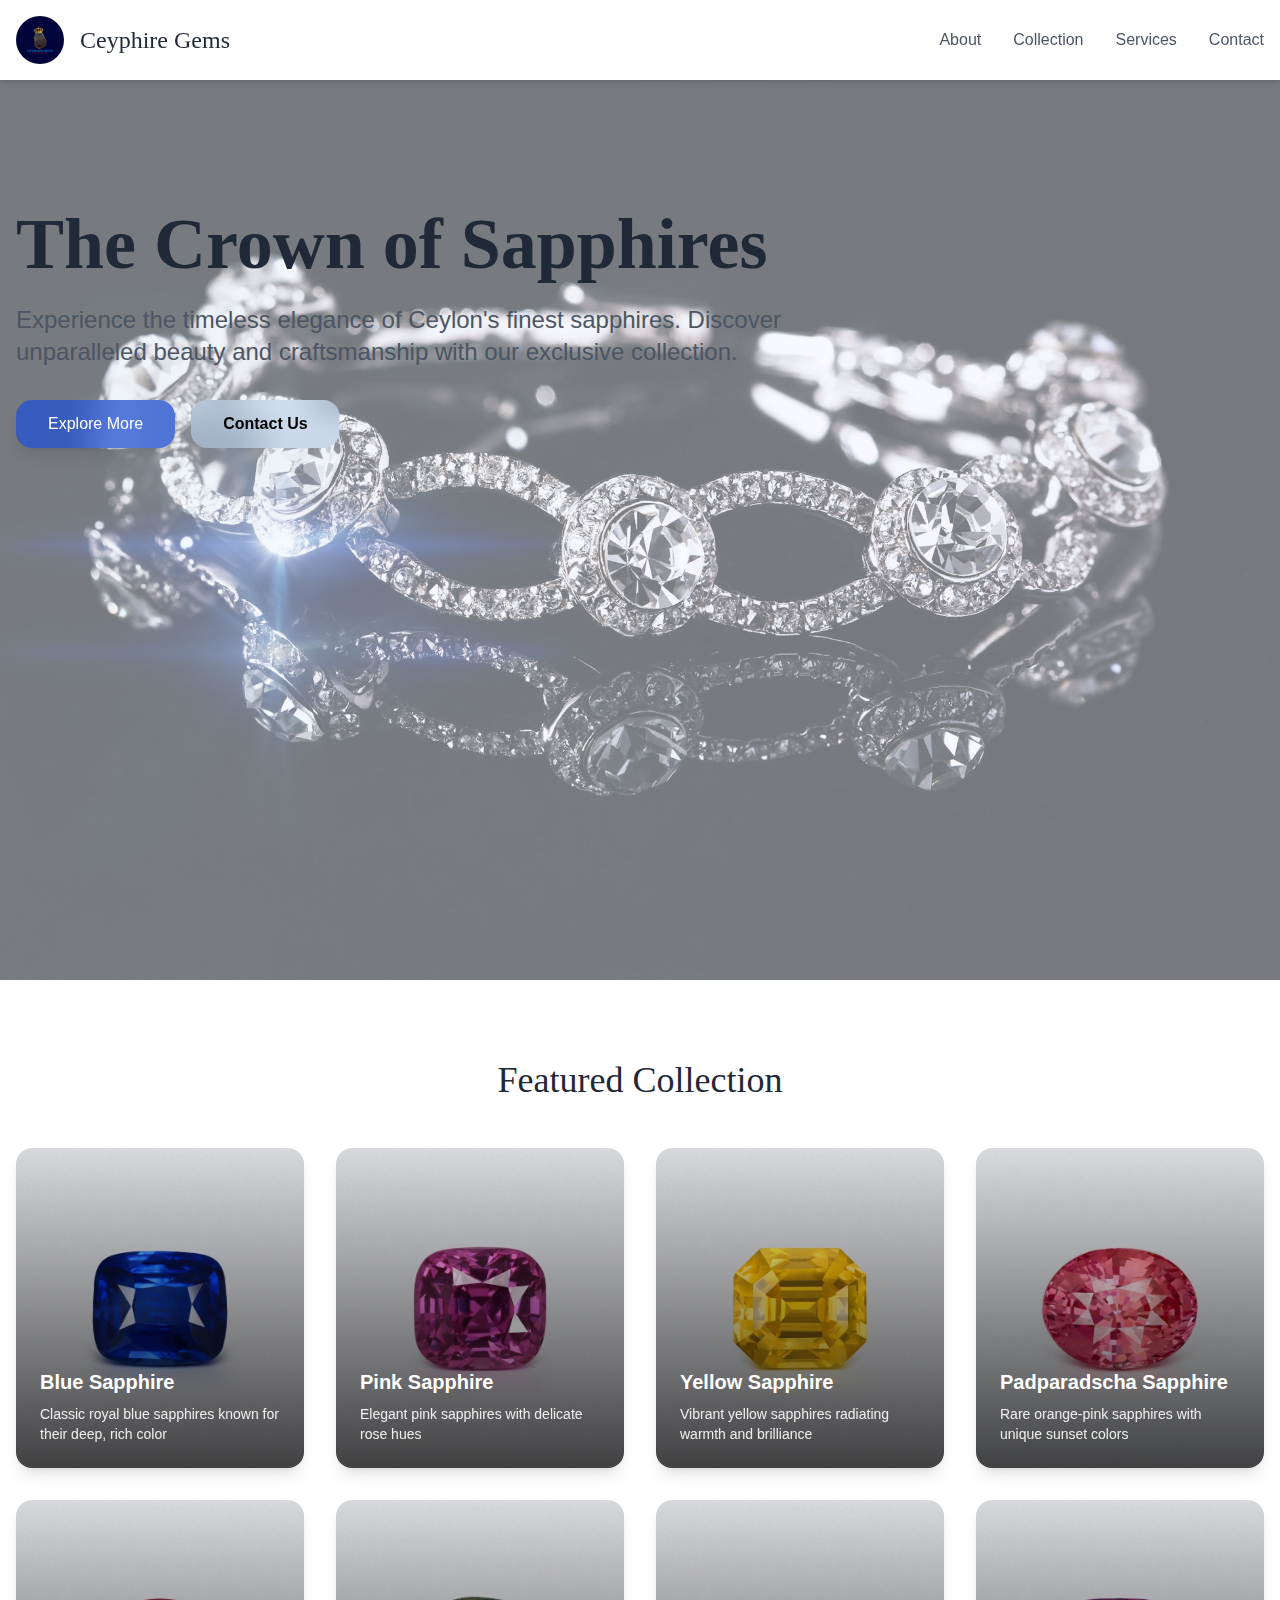
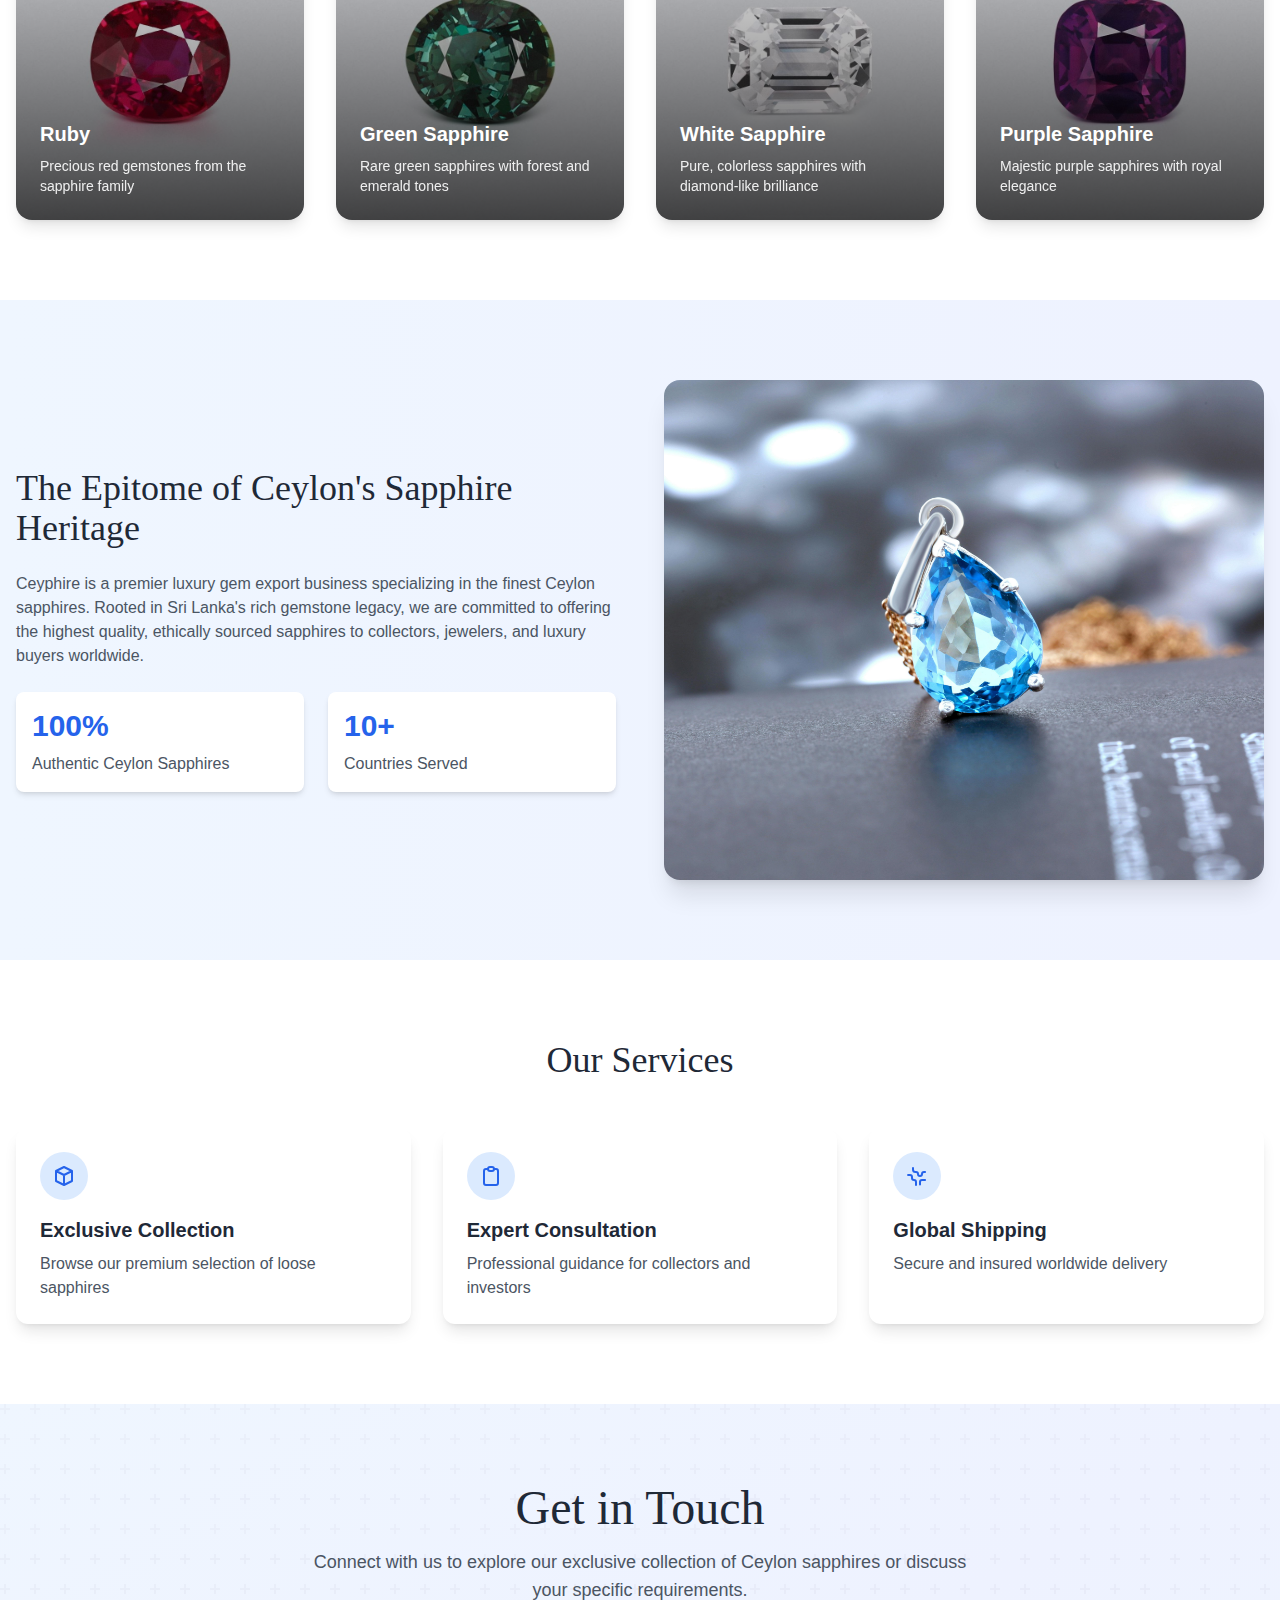
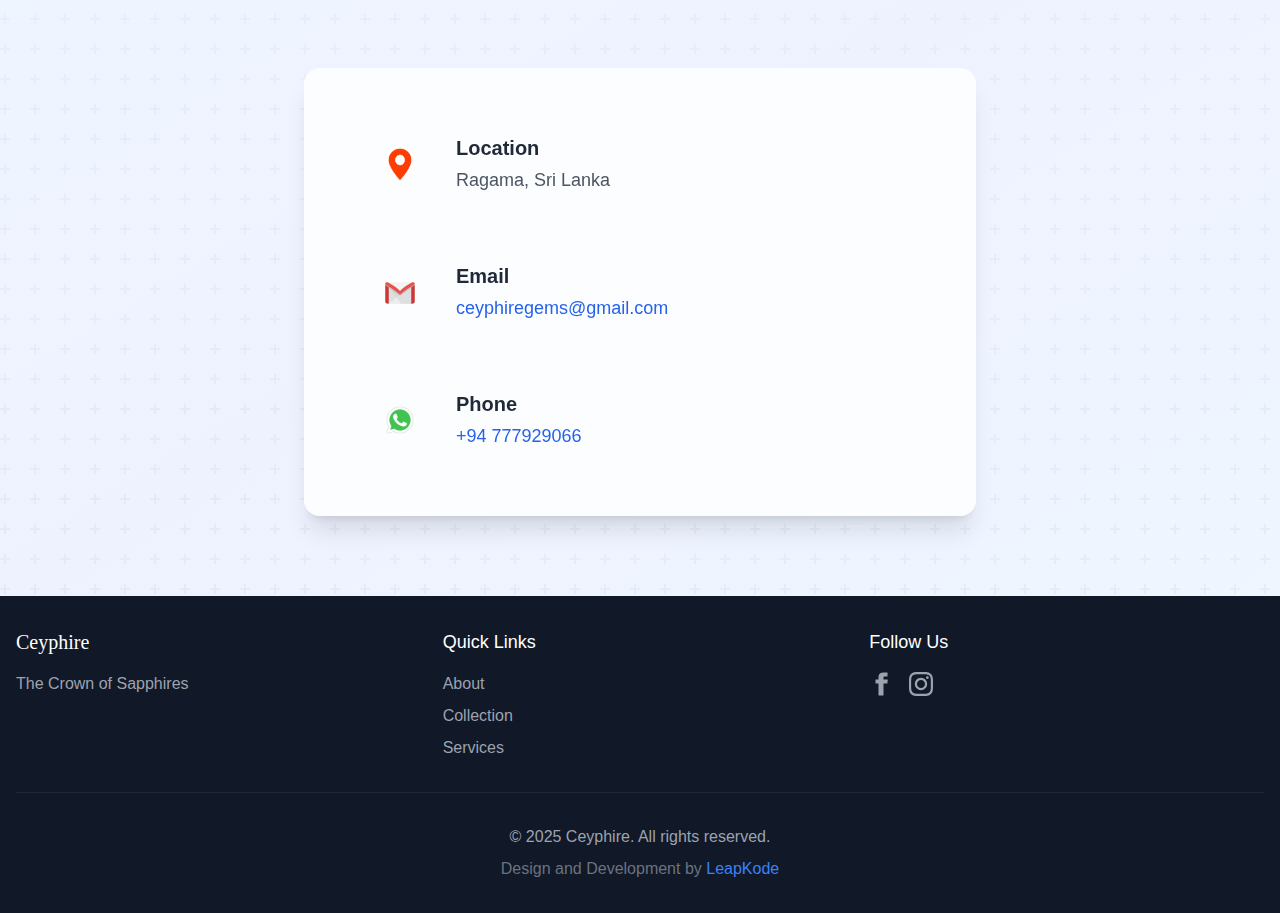
<file: index.html>
<!DOCTYPE html><html lang="en"><head><meta charSet="utf-8"/><meta name="viewport" content="width=device-width, initial-scale=1"/><link rel="preload" as="image" href="/images/logo1.jpg"/><link rel="preload" as="image" href="/images/hero-img.jpeg"/><link rel="preload" as="image" href="/images/blue.jpg"/><link rel="preload" as="image" href="/images/pink.jpg"/><link rel="preload" as="image" href="/images/yellow.jpg"/><link rel="preload" as="image" href="/images/padparadscha.jpg"/><link rel="preload" as="image" href="/images/ruby.jpg"/><link rel="preload" as="image" href="/images/green.jpg"/><link rel="preload" as="image" href="/images/white.jpg"/><link rel="preload" as="image" href="/images/purple.jpg"/><link rel="stylesheet" href="/_next/static/css/477a09a96f2359d7.css" data-precedence="next"/><link rel="preload" as="script" fetchPriority="low" href="/_next/static/chunks/webpack-de63a27a032969f5.js"/><script src="/_next/static/chunks/4bd1b696-692f10ba759dfb60.js" async=""></script><script src="/_next/static/chunks/517-74640a9531278271.js" async=""></script><script src="/_next/static/chunks/main-app-fa331dec931877c3.js" async=""></script><script src="/_next/static/chunks/591-745962f1aadd2860.js" async=""></script><script src="/_next/static/chunks/app/page-3a39b5a66c4e44ab.js" async=""></script><link rel="preload" as="image" href="/images/location.gif"/><link rel="preload" as="image" href="/images/email.gif"/><link rel="preload" as="image" href="/images/whatsapp.gif"/><link rel="icon" href="/images/icon_logo1.ico" sizes="any"/><meta name="theme-color" content="#1e40af"/><title>The Crown of Sapphires | Ceyphire Gems </title><meta name="description" content="Discover exquisite Ceylon sapphires and ethically sourced Sri Lankan gemstones at Ceyphire Gems. Luxury sapphire jewelry, rare gemstones, and timeless heritage pieces from the Ceylon legacy."/><meta name="keywords" content="Ceyphire, CeyphireGems, CeylonSapphires, SriLankanGems, SapphireJewelry, LuxuryGems, DivineSapphires, EthicallySourced, GemCollectors, TheCrownOfSapphires, ExquisiteSapphires, TimelessLuxury, HeritageGems, CeylonLegacy, RareGemstones"/><meta name="robots" content="index, follow"/><link rel="canonical" href="https://ceyphiregems.com"/><meta property="og:title" content="The Crown of Sapphires | Ceyphire Gems"/><meta property="og:description" content="Ethically sourced Ceylon sapphires and Sri Lankan luxury gemstones from Ceyphire Gems."/><meta property="og:site_name" content="Ceyphire Gems"/><meta property="og:locale" content="en_US"/><meta property="og:type" content="website"/><meta name="twitter:card" content="summary_large_image"/><meta name="twitter:creator" content="@CeyphireGems"/><meta name="twitter:title" content="The Crown of Sapphires | Ceyphire Gems"/><meta name="twitter:description" content="Ethically sourced Ceylon sapphires and Sri Lankan luxury gemstones."/><script src="/_next/static/chunks/polyfills-42372ed130431b0a.js" noModule=""></script></head><body class="__variable_5cfdac __variable_9a8899 antialiased"><div class="min-h-screen flex flex-col bg-white"><header class="fixed w-full bg-white/95 backdrop-blur-sm shadow-md z-50"><div class="container mx-auto px-4 py-4 flex items-center justify-between"><div class="flex items-center space-x-4"><div class="w-12 h-12 rounded-full flex items-center justify-center"><img src="/images/logo1.jpg" alt="CS Badge" class="w-12 h-12 rounded-full"/></div><h1 class="text-2xl font-serif text-gray-800">Ceyphire Gems</h1></div><nav class="hidden md:flex space-x-8"><a href="#about" class="text-gray-600 hover:text-blue-600 transition-colors">About</a><a href="#collection" class="text-gray-600 hover:text-blue-600 transition-colors">Collection</a><a href="#services" class="text-gray-600 hover:text-blue-600 transition-colors">Services</a><a href="#contact" class="text-gray-600 hover:text-blue-600 transition-colors">Contact</a></nav><button class="md:hidden text-gray-600 z-50" aria-label="Toggle menu"><svg xmlns="http://www.w3.org/2000/svg" class="h-6 w-6" fill="none" viewBox="0 0 24 24" stroke="currentColor"><path stroke-linecap="round" stroke-linejoin="round" stroke-width="2" d="M4 6h16M4 12h16M4 18h16"></path></svg></button></div><div class="fixed inset-0 md:hidden transition-all duration-300 ease-in-out opacity-0 pointer-events-none"><div class="absolute inset-0 bg-black/20 backdrop-blur-sm"></div><div class="absolute right-0 top-0 h-full w-[300px] bg-white/80 backdrop-blur-md shadow-2xl transform transition-transform duration-300 ease-in-out translate-x-full"><div class="pt-24 px-8"><nav class="flex flex-col space-y-8"><a href="#about" class="text-xl font-serif text-gray-800 hover:text-blue-600 transition-colors">About</a><a href="#collection" class="text-xl font-serif text-gray-800 hover:text-blue-600 transition-colors">Collection</a><a href="#services" class="text-xl font-serif text-gray-800 hover:text-blue-600 transition-colors">Services</a><a href="#contact" class="text-xl font-serif text-gray-800 hover:text-blue-600 transition-colors">Contact</a></nav></div></div></div></header><main class="flex-grow pt-20 transition-all duration-300 "><section class="relative min-h-screen bg-gradient-to-r from-blue-50 to-indigo-50 pt-32"><div class="absolute inset-0 overflow-hidden"><img alt="Luxury sapphire background" decoding="async" data-nimg="fill" class="object-cover opacity-50" style="position:absolute;height:100%;width:100%;left:0;top:0;right:0;bottom:0;color:transparent" src="/images/hero-img.jpeg"/></div><div class="container mx-auto px-4 h-full flex items-center relative"><div class="max-w-3xl"><h2 class="text-6xl md:text-7xl font-serif font-bold text-gray-800 mb-6">The Crown of Sapphires</h2><p class="text-xl md:text-2xl text-gray-600 mb-8">Experience the timeless elegance of Ceylon&#x27;s finest sapphires. Discover unparalleled beauty and craftsmanship with our exclusive collection.</p><div class="flex flex-wrap gap-4"><a href="#collection" class="inline-block text-center px-8 py-3 rounded-2xl text-white bg-blue-700 bg-opacity-70 backdrop-blur-lg shadow-lg transition-all duration-300 hover:bg-opacity-100 hover:shadow-2xl active:scale-95">Explore More</a><a href="#contact" class="inline-block text-center px-8 py-3 rounded-2xl font-semibold text-black  bg-blue-200 bg-opacity-40 backdrop-blur-lg transition-all duration-300 hover:bg-blue-600 hover:text-white hover:bg-opacity-50 hover:shadow-md active:scale-95">Contact Us</a></div></div></div></section><section id="collection" class="py-20"><div class="container mx-auto px-4"><h2 class="text-4xl font-serif text-center text-gray-800 mb-12">Featured Collection</h2><div class="grid grid-cols-1 md:grid-cols-2 lg:grid-cols-4 gap-8"><div class="group relative overflow-hidden rounded-2xl shadow-lg"><div class="relative h-80 w-full"><img src="/images/blue.jpg" alt="Blue Sapphire" class="object-cover w-full h-full transition-transform duration-300 group-hover:scale-110"/><div class="absolute inset-0 bg-gradient-to-t from-black/70 to-transparent"></div></div><div class="absolute bottom-0 left-0 right-0 p-6 text-white"><h3 class="text-xl font-bold mb-2">Blue Sapphire</h3><p class="text-sm opacity-90">Classic royal blue sapphires known for their deep, rich color</p></div></div><div class="group relative overflow-hidden rounded-2xl shadow-lg"><div class="relative h-80 w-full"><img src="/images/pink.jpg" alt="Pink Sapphire" class="object-cover w-full h-full transition-transform duration-300 group-hover:scale-110"/><div class="absolute inset-0 bg-gradient-to-t from-black/70 to-transparent"></div></div><div class="absolute bottom-0 left-0 right-0 p-6 text-white"><h3 class="text-xl font-bold mb-2">Pink Sapphire</h3><p class="text-sm opacity-90">Elegant pink sapphires with delicate rose hues</p></div></div><div class="group relative overflow-hidden rounded-2xl shadow-lg"><div class="relative h-80 w-full"><img src="/images/yellow.jpg" alt="Yellow Sapphire" class="object-cover w-full h-full transition-transform duration-300 group-hover:scale-110"/><div class="absolute inset-0 bg-gradient-to-t from-black/70 to-transparent"></div></div><div class="absolute bottom-0 left-0 right-0 p-6 text-white"><h3 class="text-xl font-bold mb-2">Yellow Sapphire</h3><p class="text-sm opacity-90">Vibrant yellow sapphires radiating warmth and brilliance</p></div></div><div class="group relative overflow-hidden rounded-2xl shadow-lg"><div class="relative h-80 w-full"><img src="/images/padparadscha.jpg" alt="Padparadscha Sapphire" class="object-cover w-full h-full transition-transform duration-300 group-hover:scale-110"/><div class="absolute inset-0 bg-gradient-to-t from-black/70 to-transparent"></div></div><div class="absolute bottom-0 left-0 right-0 p-6 text-white"><h3 class="text-xl font-bold mb-2">Padparadscha Sapphire</h3><p class="text-sm opacity-90">Rare orange-pink sapphires with unique sunset colors</p></div></div><div class="group relative overflow-hidden rounded-2xl shadow-lg"><div class="relative h-80 w-full"><img src="/images/ruby.jpg" alt="Ruby" class="object-cover w-full h-full transition-transform duration-300 group-hover:scale-110"/><div class="absolute inset-0 bg-gradient-to-t from-black/70 to-transparent"></div></div><div class="absolute bottom-0 left-0 right-0 p-6 text-white"><h3 class="text-xl font-bold mb-2">Ruby</h3><p class="text-sm opacity-90">Precious red gemstones from the sapphire family</p></div></div><div class="group relative overflow-hidden rounded-2xl shadow-lg"><div class="relative h-80 w-full"><img src="/images/green.jpg" alt="Green Sapphire" class="object-cover w-full h-full transition-transform duration-300 group-hover:scale-110"/><div class="absolute inset-0 bg-gradient-to-t from-black/70 to-transparent"></div></div><div class="absolute bottom-0 left-0 right-0 p-6 text-white"><h3 class="text-xl font-bold mb-2">Green Sapphire</h3><p class="text-sm opacity-90">Rare green sapphires with forest and emerald tones</p></div></div><div class="group relative overflow-hidden rounded-2xl shadow-lg"><div class="relative h-80 w-full"><img src="/images/white.jpg" alt="White Sapphire" class="object-cover w-full h-full transition-transform duration-300 group-hover:scale-110"/><div class="absolute inset-0 bg-gradient-to-t from-black/70 to-transparent"></div></div><div class="absolute bottom-0 left-0 right-0 p-6 text-white"><h3 class="text-xl font-bold mb-2">White Sapphire</h3><p class="text-sm opacity-90">Pure, colorless sapphires with diamond-like brilliance</p></div></div><div class="group relative overflow-hidden rounded-2xl shadow-lg"><div class="relative h-80 w-full"><img src="/images/purple.jpg" alt="Purple Sapphire" class="object-cover w-full h-full transition-transform duration-300 group-hover:scale-110"/><div class="absolute inset-0 bg-gradient-to-t from-black/70 to-transparent"></div></div><div class="absolute bottom-0 left-0 right-0 p-6 text-white"><h3 class="text-xl font-bold mb-2">Purple Sapphire</h3><p class="text-sm opacity-90">Majestic purple sapphires with royal elegance</p></div></div></div></div></section><section id="about" class="py-20 bg-gradient-to-r from-blue-50 to-indigo-50"><div class="container mx-auto px-4"><div class="grid md:grid-cols-2 gap-12 items-center"><div class="space-y-6"><h2 class="text-4xl font-serif text-gray-800 mb-6">The Epitome of Ceylon&#x27;s Sapphire Heritage</h2><p class="text-gray-600">Ceyphire is a premier luxury gem export business specializing in the finest Ceylon sapphires. Rooted in Sri Lanka&#x27;s rich gemstone legacy, we are committed to offering the highest quality, ethically sourced sapphires to collectors, jewelers, and luxury buyers worldwide.</p><div class="grid grid-cols-2 gap-6"><div class="bg-white p-4 rounded-lg shadow-md"><h3 class="text-3xl font-bold text-blue-600 mb-2">100%</h3><p class="text-gray-600">Authentic Ceylon Sapphires</p></div><div class="bg-white p-4 rounded-lg shadow-md"><h3 class="text-3xl font-bold text-blue-600 mb-2">10+</h3><p class="text-gray-600">Countries Served</p></div></div></div><div class="relative h-[500px] rounded-2xl overflow-hidden shadow-xl"><img alt="Ceylon Sapphire Mining" loading="lazy" decoding="async" data-nimg="fill" class="object-cover" style="position:absolute;height:100%;width:100%;left:0;top:0;right:0;bottom:0;color:transparent" src="/images/neckles-img.jpg"/></div></div></div></section><section id="services" class="py-20"><div class="container mx-auto px-4"><h2 class="text-4xl font-serif text-center text-gray-800 mb-12">Our Services</h2><div class="grid md:grid-cols-3 gap-8"><div class="bg-white p-6 rounded-xl shadow-lg hover:shadow-xl transition-shadow"><div class="w-12 h-12 bg-blue-100 rounded-full flex items-center justify-center mb-4"><div class="text-blue-600"><svg xmlns="http://www.w3.org/2000/svg" class="h-6 w-6" fill="none" viewBox="0 0 24 24" stroke="currentColor"><path stroke-linecap="round" stroke-linejoin="round" stroke-width="2" d="M20 7l-8-4-8 4m16 0l-8 4m8-4v10l-8 4m0-10L4 7m8 4v10M4 7v10l8 4"></path></svg></div></div><h3 class="text-xl font-bold text-gray-800 mb-2">Exclusive Collection</h3><p class="text-gray-600">Browse our premium selection of loose sapphires</p></div><div class="bg-white p-6 rounded-xl shadow-lg hover:shadow-xl transition-shadow"><div class="w-12 h-12 bg-blue-100 rounded-full flex items-center justify-center mb-4"><div class="text-blue-600"><svg xmlns="http://www.w3.org/2000/svg" class="h-6 w-6" fill="none" viewBox="0 0 24 24" stroke="currentColor"><path stroke-linecap="round" stroke-linejoin="round" stroke-width="2" d="M9 5H7a2 2 0 00-2 2v12a2 2 0 002 2h10a2 2 0 002-2V7a2 2 0 00-2-2h-2M9 5a2 2 0 002 2h2a2 2 0 002-2M9 5a2 2 0 012-2h2a2 2 0 012 2"></path></svg></div></div><h3 class="text-xl font-bold text-gray-800 mb-2">Expert Consultation</h3><p class="text-gray-600">Professional guidance for collectors and investors</p></div><div class="bg-white p-6 rounded-xl shadow-lg hover:shadow-xl transition-shadow"><div class="w-12 h-12 bg-blue-100 rounded-full flex items-center justify-center mb-4"><div class="text-blue-600"><svg xmlns="http://www.w3.org/2000/svg" class="h-6 w-6" fill="none" viewBox="0 0 24 24" stroke="currentColor"><path stroke-linecap="round" stroke-linejoin="round" stroke-width="2" d="M3.055 11H5a2 2 0 012 2v1a2 2 0 002 2 2 2 0 012 2v2.945M8 3.935V5.5A2.5 2.5 0 0010.5 8h.5a2 2 0 012 2 2 2 0 104 0 2 2 0 012-2h1.064M15 20.488V18a2 2 0 012-2h3.064"></path></svg></div></div><h3 class="text-xl font-bold text-gray-800 mb-2">Global Shipping</h3><p class="text-gray-600">Secure and insured worldwide delivery</p></div></div></div></section><section id="contact" class="relative py-20 overflow-hidden"><div class="absolute inset-0 bg-gradient-to-br from-blue-50 via-indigo-50 to-blue-50"><div class="absolute inset-0 bg-grid-slate-100 [mask-image:linear-gradient(0deg,white,rgba(255,255,255,0.6))]" style="background-image:url(&quot;data:image/svg+xml,%3Csvg width=&#x27;60&#x27; height=&#x27;60&#x27; viewBox=&#x27;0 0 60 60&#x27; xmlns=&#x27;http://www.w3.org/2000/svg&#x27;%3E%3Cg fill=&#x27;none&#x27; fill-rule=&#x27;evenodd&#x27;%3E%3Cg fill=&#x27;%239BA3AF&#x27; fill-opacity=&#x27;0.1&#x27;%3E%3Cpath d=&#x27;M36 34v-4h-2v4h-4v2h4v4h2v-4h4v-2h-4zm0-30V0h-2v4h-4v2h4v4h2V6h4V4h-4zM6 34v-4H4v4H0v2h4v4h2v-4h4v-2H6zM6 4V0H4v4H0v2h4v4h2V6h4V4H6z&#x27;/%3E%3C/g%3E%3C/g%3E%3C/svg%3E&quot;)"></div></div><div class="container mx-auto px-4 relative"><div class="text-center mb-16"><h2 class="text-4xl md:text-5xl font-serif text-gray-800 mb-4">Get in Touch</h2><p class="text-lg text-gray-600 max-w-2xl mx-auto">Connect with us to explore our exclusive collection of Ceylon sapphires or discuss your specific requirements.</p></div><div class="max-w-2xl mx-auto"><div class="bg-white/80 backdrop-blur-lg p-8 md:p-12 rounded-2xl shadow-xl transform hover:shadow-2xl transition-all duration-300"><div class="space-y-8"><div class="group flex items-center space-x-6 p-4 rounded-xl hover:bg-blue-50 transition-colors"><div class="flex-shrink-0 w-16 h-16  flex items-center justify-center "><img src="/images/location.gif" alt="Your GIF" class="h-8 w-8"/></div><div><h4 class="text-xl font-semibold text-gray-800 mb-1">Location</h4><p class="text-gray-600 text-lg">Ragama, Sri Lanka</p></div></div><div class="group flex items-center space-x-6 p-4 rounded-xl hover:bg-blue-50 transition-colors"><div class="flex-shrink-0 w-16 h-16  flex items-center justify-center "><img src="/images/email.gif" alt="Your GIF" class="h-8 w-8"/></div><div><h4 class="text-xl font-semibold text-gray-800 mb-1">Email</h4><a href="mailto:ceyphiregems@gmail.com" class="text-blue-600 hover:text-blue-700 transition-colors text-lg">ceyphiregems@gmail.com</a></div></div><div class="group flex items-center space-x-6 p-4 rounded-xl hover:bg-blue-50 transition-colors"><div class="flex-shrink-0 w-16 h-16  flex items-center justify-center "><img src="/images/whatsapp.gif" alt="Your GIF" class="h-8 w-8"/></div><div><h4 class="text-xl font-semibold text-gray-800 mb-1">Phone</h4><a href="tel:+94777929066" class="text-blue-600 hover:text-blue-700 transition-colors text-lg">+94 777929066</a></div></div></div></div></div></div></section></main><footer class="bg-gray-900 text-white py-8 transition-all duration-300 "><div class="container mx-auto px-4"><div class="grid md:grid-cols-3 gap-8"><div><h3 class="text-xl font-serif mb-4">Ceyphire</h3><p class="text-gray-400">The Crown of Sapphires</p></div><div><h4 class="text-lg font-medium mb-4">Quick Links</h4><nav class="space-y-2"><a href="#about" class="block text-gray-400 hover:text-white transition-colors">About</a><a href="#collection" class="block text-gray-400 hover:text-white transition-colors">Collection</a><a href="#services" class="block text-gray-400 hover:text-white transition-colors">Services</a></nav></div><div><h4 class="text-lg font-medium mb-4">Follow Us</h4><div class="flex space-x-4"><a href="https://www.facebook.com/share/1EwTUWoZw4/ " class="text-gray-400 hover:text-white transition-colors" target="_blank" rel="noopener noreferrer"><svg class="h-6 w-6" fill="currentColor" viewBox="0 0 24 24"><path d="M18.77 7.46H14.5v-1.9c0-.9.6-1.1 1-1.1h3V.5h-4.33C10.24.5 9.5 3.44 9.5 5.32v2.15h-3v4h3v12h5v-12h3.85l.42-4z"></path></svg></a><a href="https://www.instagram.com/ceyphire_gems?igsh=N3Vxb2hzZXBua2tu" target="_blank" class="text-gray-400 hover:text-white transition-colors"><svg class="h-6 w-6" fill="currentColor" viewBox="0 0 24 24"><path d="M12 2.163c3.204 0 3.584.012 4.85.07 3.252.148 4.771 1.691 4.919 4.919.058 1.265.069 1.645.069 4.849 0 3.205-.012 3.584-.069 4.849-.149 3.225-1.664 4.771-4.919 4.919-1.266.058-1.644.07-4.85.07-3.204 0-3.584-.012-4.849-.07-3.26-.149-4.771-1.699-4.919-4.92-.058-1.265-.07-1.644-.07-4.849 0-3.204.013-3.583.07-4.849.149-3.227 1.664-4.771 4.919-4.919 1.266-.057 1.645-.069 4.849-.069zm0-2.163c-3.259 0-3.667.014-4.947.072-4.358.2-6.78 2.618-6.98 6.98-.059 1.281-.073 1.689-.073 4.948 0 3.259.014 3.668.072 4.948.2 4.358 2.618 6.78 6.98 6.98 1.281.058 1.689.072 4.948.072 3.259 0 3.668-.014 4.948-.072 4.354-.2 6.782-2.618 6.979-6.98.059-1.28.073-1.689.073-4.948 0-3.259-.014-3.667-.072-4.947-.196-4.354-2.617-6.78-6.979-6.98-1.281-.059-1.69-.073-4.949-.073zm0 5.838c-3.403 0-6.162 2.759-6.162 6.162s2.759 6.163 6.162 6.163 6.162-2.759 6.162-6.163c0-3.403-2.759-6.162-6.162-6.162zm0 10.162c-2.209 0-4-1.79-4-4 0-2.209 1.791-4 4-4s4 1.791 4 4c0 2.21-1.791 4-4 4zm6.406-11.845c-.796 0-1.441.645-1.441 1.44s.645 1.44 1.441 1.44c.795 0 1.439-.645 1.439-1.44s-.644-1.44-1.439-1.44z"></path></svg></a></div></div></div><div class="border-t border-gray-800 mt-8 pt-8 text-center"><p class="text-gray-400">© 2025 Ceyphire. All rights reserved.</p><p class="text-gray-500 mt-2">Design and Development by<!-- --> <a href="https://leapkode.com" target="_blank" rel="noopener noreferrer" class="text-blue-500 hover:underline">LeapKode</a></p></div></div></footer></div><script src="/_next/static/chunks/webpack-de63a27a032969f5.js" async=""></script><script>(self.__next_f=self.__next_f||[]).push([0])</script><script>self.__next_f.push([1,"1:\"$Sreact.fragment\"\n2:I[5244,[],\"\"]\n3:I[3866,[],\"\"]\n4:I[7033,[],\"ClientPageRoot\"]\n5:I[9809,[\"591\",\"static/chunks/591-745962f1aadd2860.js\",\"974\",\"static/chunks/app/page-3a39b5a66c4e44ab.js\"],\"default\"]\n8:I[6213,[],\"OutletBoundary\"]\na:I[6213,[],\"MetadataBoundary\"]\nc:I[6213,[],\"ViewportBoundary\"]\ne:I[4835,[],\"\"]\n:HL[\"/_next/static/css/477a09a96f2359d7.css\",\"style\"]\n"])</script><script>self.__next_f.push([1,"0:{\"P\":null,\"b\":\"6Q3tRKfNubQzujM6q5VMo\",\"p\":\"\",\"c\":[\"\",\"\"],\"i\":false,\"f\":[[[\"\",{\"children\":[\"__PAGE__\",{}]},\"$undefined\",\"$undefined\",true],[\"\",[\"$\",\"$1\",\"c\",{\"children\":[[[\"$\",\"link\",\"0\",{\"rel\":\"stylesheet\",\"href\":\"/_next/static/css/477a09a96f2359d7.css\",\"precedence\":\"next\",\"crossOrigin\":\"$undefined\",\"nonce\":\"$undefined\"}]],[\"$\",\"html\",null,{\"lang\":\"en\",\"children\":[[\"$\",\"head\",null,{\"children\":[[\"$\",\"link\",null,{\"rel\":\"icon\",\"href\":\"/images/icon_logo1.ico\",\"sizes\":\"any\"}],[\"$\",\"meta\",null,{\"name\":\"theme-color\",\"content\":\"#1e40af\"}]]}],[\"$\",\"body\",null,{\"className\":\"__variable_5cfdac __variable_9a8899 antialiased\",\"children\":[\"$\",\"$L2\",null,{\"parallelRouterKey\":\"children\",\"segmentPath\":[\"children\"],\"error\":\"$undefined\",\"errorStyles\":\"$undefined\",\"errorScripts\":\"$undefined\",\"template\":[\"$\",\"$L3\",null,{}],\"templateStyles\":\"$undefined\",\"templateScripts\":\"$undefined\",\"notFound\":[[],[[\"$\",\"title\",null,{\"children\":\"404: This page could not be found.\"}],[\"$\",\"div\",null,{\"style\":{\"fontFamily\":\"system-ui,\\\"Segoe UI\\\",Roboto,Helvetica,Arial,sans-serif,\\\"Apple Color Emoji\\\",\\\"Segoe UI Emoji\\\"\",\"height\":\"100vh\",\"textAlign\":\"center\",\"display\":\"flex\",\"flexDirection\":\"column\",\"alignItems\":\"center\",\"justifyContent\":\"center\"},\"children\":[\"$\",\"div\",null,{\"children\":[[\"$\",\"style\",null,{\"dangerouslySetInnerHTML\":{\"__html\":\"body{color:#000;background:#fff;margin:0}.next-error-h1{border-right:1px solid rgba(0,0,0,.3)}@media (prefers-color-scheme:dark){body{color:#fff;background:#000}.next-error-h1{border-right:1px solid rgba(255,255,255,.3)}}\"}}],[\"$\",\"h1\",null,{\"className\":\"next-error-h1\",\"style\":{\"display\":\"inline-block\",\"margin\":\"0 20px 0 0\",\"padding\":\"0 23px 0 0\",\"fontSize\":24,\"fontWeight\":500,\"verticalAlign\":\"top\",\"lineHeight\":\"49px\"},\"children\":404}],[\"$\",\"div\",null,{\"style\":{\"display\":\"inline-block\"},\"children\":[\"$\",\"h2\",null,{\"style\":{\"fontSize\":14,\"fontWeight\":400,\"lineHeight\":\"49px\",\"margin\":0},\"children\":\"This page could not be found.\"}]}]]}]}]]],\"forbidden\":\"$undefined\",\"unauthorized\":\"$undefined\"}]}]]}]]}],{\"children\":[\"__PAGE__\",[\"$\",\"$1\",\"c\",{\"children\":[[\"$\",\"$L4\",null,{\"Component\":\"$5\",\"searchParams\":{},\"params\":{},\"promises\":[\"$@6\",\"$@7\"]}],null,[\"$\",\"$L8\",null,{\"children\":\"$L9\"}]]}],{},null,false]},null,false],[\"$\",\"$1\",\"h\",{\"children\":[null,[\"$\",\"$1\",\"4pK1SwSzOitD1m-yXTgeI\",{\"children\":[[\"$\",\"$La\",null,{\"children\":\"$Lb\"}],[\"$\",\"$Lc\",null,{\"children\":\"$Ld\"}],null]}]]}],false]],\"m\":\"$undefined\",\"G\":[\"$e\",\"$undefined\"],\"s\":false,\"S\":true}\n"])</script><script>self.__next_f.push([1,"6:{}\n7:{}\n"])</script><script>self.__next_f.push([1,"d:[[\"$\",\"meta\",\"0\",{\"name\":\"viewport\",\"content\":\"width=device-width, initial-scale=1\"}]]\nb:[[\"$\",\"meta\",\"0\",{\"charSet\":\"utf-8\"}],[\"$\",\"title\",\"1\",{\"children\":\"The Crown of Sapphires | Ceyphire Gems \"}],[\"$\",\"meta\",\"2\",{\"name\":\"description\",\"content\":\"Discover exquisite Ceylon sapphires and ethically sourced Sri Lankan gemstones at Ceyphire Gems. Luxury sapphire jewelry, rare gemstones, and timeless heritage pieces from the Ceylon legacy.\"}],[\"$\",\"meta\",\"3\",{\"name\":\"keywords\",\"content\":\"Ceyphire, CeyphireGems, CeylonSapphires, SriLankanGems, SapphireJewelry, LuxuryGems, DivineSapphires, EthicallySourced, GemCollectors, TheCrownOfSapphires, ExquisiteSapphires, TimelessLuxury, HeritageGems, CeylonLegacy, RareGemstones\"}],[\"$\",\"meta\",\"4\",{\"name\":\"robots\",\"content\":\"index, follow\"}],[\"$\",\"link\",\"5\",{\"rel\":\"canonical\",\"href\":\"https://ceyphiregems.com\"}],[\"$\",\"meta\",\"6\",{\"property\":\"og:title\",\"content\":\"The Crown of Sapphires | Ceyphire Gems\"}],[\"$\",\"meta\",\"7\",{\"property\":\"og:description\",\"content\":\"Ethically sourced Ceylon sapphires and Sri Lankan luxury gemstones from Ceyphire Gems.\"}],[\"$\",\"meta\",\"8\",{\"property\":\"og:site_name\",\"content\":\"Ceyphire Gems\"}],[\"$\",\"meta\",\"9\",{\"property\":\"og:locale\",\"content\":\"en_US\"}],[\"$\",\"meta\",\"10\",{\"property\":\"og:type\",\"content\":\"website\"}],[\"$\",\"meta\",\"11\",{\"name\":\"twitter:card\",\"content\":\"summary_large_image\"}],[\"$\",\"meta\",\"12\",{\"name\":\"twitter:creator\",\"content\":\"@CeyphireGems\"}],[\"$\",\"meta\",\"13\",{\"name\":\"twitter:title\",\"content\":\"The Crown of Sapphires | Ceyphire Gems\"}],[\"$\",\"meta\",\"14\",{\"name\":\"twitter:description\",\"content\":\"Ethically sourced Ceylon sapphires and Sri Lankan luxury gemstones.\"}]]\n"])</script><script>self.__next_f.push([1,"9:null\n"])</script></body></html>
</file>
<file: _next/static/css/477a09a96f2359d7.css>
@font-face{font-family:Geist;font-style:normal;font-weight:100 900;font-display:swap;src:url(/_next/static/media/8d697b304b401681-s.woff2) format("woff2");unicode-range:u+0301,u+0400-045f,u+0490-0491,u+04b0-04b1,u+2116}@font-face{font-family:Geist;font-style:normal;font-weight:100 900;font-display:swap;src:url(/_next/static/media/ba015fad6dcf6784-s.woff2) format("woff2");unicode-range:u+0100-02ba,u+02bd-02c5,u+02c7-02cc,u+02ce-02d7,u+02dd-02ff,u+0304,u+0308,u+0329,u+1d00-1dbf,u+1e00-1e9f,u+1ef2-1eff,u+2020,u+20a0-20ab,u+20ad-20c0,u+2113,u+2c60-2c7f,u+a720-a7ff}@font-face{font-family:Geist;font-style:normal;font-weight:100 900;font-display:swap;src:url(/_next/static/media/569ce4b8f30dc480-s.p.woff2) format("woff2");unicode-range:u+00??,u+0131,u+0152-0153,u+02bb-02bc,u+02c6,u+02da,u+02dc,u+0304,u+0308,u+0329,u+2000-206f,u+20ac,u+2122,u+2191,u+2193,u+2212,u+2215,u+feff,u+fffd}@font-face{font-family:Geist Fallback;src:local("Arial");ascent-override:95.94%;descent-override:28.16%;line-gap-override:0.00%;size-adjust:104.76%}.__className_5cfdac{font-family:Geist,Geist Fallback;font-style:normal}.__variable_5cfdac{--font-geist-sans:"Geist","Geist Fallback"}@font-face{font-family:Geist Mono;font-style:normal;font-weight:100 900;font-display:swap;src:url(/_next/static/media/9610d9e46709d722-s.woff2) format("woff2");unicode-range:u+0301,u+0400-045f,u+0490-0491,u+04b0-04b1,u+2116}@font-face{font-family:Geist Mono;font-style:normal;font-weight:100 900;font-display:swap;src:url(/_next/static/media/747892c23ea88013-s.woff2) format("woff2");unicode-range:u+0100-02ba,u+02bd-02c5,u+02c7-02cc,u+02ce-02d7,u+02dd-02ff,u+0304,u+0308,u+0329,u+1d00-1dbf,u+1e00-1e9f,u+1ef2-1eff,u+2020,u+20a0-20ab,u+20ad-20c0,u+2113,u+2c60-2c7f,u+a720-a7ff}@font-face{font-family:Geist Mono;font-style:normal;font-weight:100 900;font-display:swap;src:url(/_next/static/media/93f479601ee12b01-s.p.woff2) format("woff2");unicode-range:u+00??,u+0131,u+0152-0153,u+02bb-02bc,u+02c6,u+02da,u+02dc,u+0304,u+0308,u+0329,u+2000-206f,u+20ac,u+2122,u+2191,u+2193,u+2212,u+2215,u+feff,u+fffd}@font-face{font-family:Geist Mono Fallback;src:local("Arial");ascent-override:74.67%;descent-override:21.92%;line-gap-override:0.00%;size-adjust:134.59%}.__className_9a8899{font-family:Geist Mono,Geist Mono Fallback;font-style:normal}.__variable_9a8899{--font-geist-mono:"Geist Mono","Geist Mono Fallback"}*,:after,:before{--tw-border-spacing-x:0;--tw-border-spacing-y:0;--tw-translate-x:0;--tw-translate-y:0;--tw-rotate:0;--tw-skew-x:0;--tw-skew-y:0;--tw-scale-x:1;--tw-scale-y:1;--tw-pan-x: ;--tw-pan-y: ;--tw-pinch-zoom: ;--tw-scroll-snap-strictness:proximity;--tw-gradient-from-position: ;--tw-gradient-via-position: ;--tw-gradient-to-position: ;--tw-ordinal: ;--tw-slashed-zero: ;--tw-numeric-figure: ;--tw-numeric-spacing: ;--tw-numeric-fraction: ;--tw-ring-inset: ;--tw-ring-offset-width:0px;--tw-ring-offset-color:#fff;--tw-ring-color:rgba(59,130,246,.5);--tw-ring-offset-shadow:0 0 #0000;--tw-ring-shadow:0 0 #0000;--tw-shadow:0 0 #0000;--tw-shadow-colored:0 0 #0000;--tw-blur: ;--tw-brightness: ;--tw-contrast: ;--tw-grayscale: ;--tw-hue-rotate: ;--tw-invert: ;--tw-saturate: ;--tw-sepia: ;--tw-drop-shadow: ;--tw-backdrop-blur: ;--tw-backdrop-brightness: ;--tw-backdrop-contrast: ;--tw-backdrop-grayscale: ;--tw-backdrop-hue-rotate: ;--tw-backdrop-invert: ;--tw-backdrop-opacity: ;--tw-backdrop-saturate: ;--tw-backdrop-sepia: ;--tw-contain-size: ;--tw-contain-layout: ;--tw-contain-paint: ;--tw-contain-style: }::backdrop{--tw-border-spacing-x:0;--tw-border-spacing-y:0;--tw-translate-x:0;--tw-translate-y:0;--tw-rotate:0;--tw-skew-x:0;--tw-skew-y:0;--tw-scale-x:1;--tw-scale-y:1;--tw-pan-x: ;--tw-pan-y: ;--tw-pinch-zoom: ;--tw-scroll-snap-strictness:proximity;--tw-gradient-from-position: ;--tw-gradient-via-position: ;--tw-gradient-to-position: ;--tw-ordinal: ;--tw-slashed-zero: ;--tw-numeric-figure: ;--tw-numeric-spacing: ;--tw-numeric-fraction: ;--tw-ring-inset: ;--tw-ring-offset-width:0px;--tw-ring-offset-color:#fff;--tw-ring-color:rgba(59,130,246,.5);--tw-ring-offset-shadow:0 0 #0000;--tw-ring-shadow:0 0 #0000;--tw-shadow:0 0 #0000;--tw-shadow-colored:0 0 #0000;--tw-blur: ;--tw-brightness: ;--tw-contrast: ;--tw-grayscale: ;--tw-hue-rotate: ;--tw-invert: ;--tw-saturate: ;--tw-sepia: ;--tw-drop-shadow: ;--tw-backdrop-blur: ;--tw-backdrop-brightness: ;--tw-backdrop-contrast: ;--tw-backdrop-grayscale: ;--tw-backdrop-hue-rotate: ;--tw-backdrop-invert: ;--tw-backdrop-opacity: ;--tw-backdrop-saturate: ;--tw-backdrop-sepia: ;--tw-contain-size: ;--tw-contain-layout: ;--tw-contain-paint: ;--tw-contain-style: }/*
! tailwindcss v3.4.17 | MIT License | https://tailwindcss.com
*/*,:after,:before{box-sizing:border-box;border:0 solid #e5e7eb}:after,:before{--tw-content:""}:host,html{line-height:1.5;-webkit-text-size-adjust:100%;-moz-tab-size:4;tab-size:4;font-family:ui-sans-serif,system-ui,sans-serif,Apple Color Emoji,Segoe UI Emoji,Segoe UI Symbol,Noto Color Emoji;font-feature-settings:normal;font-variation-settings:normal;-webkit-tap-highlight-color:transparent}body{margin:0;line-height:inherit}hr{height:0;color:inherit;border-top-width:1px}abbr:where([title]){text-decoration:underline dotted}h1,h2,h3,h4,h5,h6{font-size:inherit;font-weight:inherit}a{color:inherit;text-decoration:inherit}b,strong{font-weight:bolder}code,kbd,pre,samp{font-family:ui-monospace,SFMono-Regular,Menlo,Monaco,Consolas,Liberation Mono,Courier New,monospace;font-feature-settings:normal;font-variation-settings:normal;font-size:1em}small{font-size:80%}sub,sup{font-size:75%;line-height:0;position:relative;vertical-align:baseline}sub{bottom:-.25em}sup{top:-.5em}table{text-indent:0;border-color:inherit;border-collapse:collapse}button,input,optgroup,select,textarea{font-family:inherit;font-feature-settings:inherit;font-variation-settings:inherit;font-size:100%;font-weight:inherit;line-height:inherit;letter-spacing:inherit;color:inherit;margin:0;padding:0}button,select{text-transform:none}button,input:where([type=button]),input:where([type=reset]),input:where([type=submit]){-webkit-appearance:button;background-color:transparent;background-image:none}:-moz-focusring{outline:auto}:-moz-ui-invalid{box-shadow:none}progress{vertical-align:baseline}::-webkit-inner-spin-button,::-webkit-outer-spin-button{height:auto}[type=search]{-webkit-appearance:textfield;outline-offset:-2px}::-webkit-search-decoration{-webkit-appearance:none}::-webkit-file-upload-button{-webkit-appearance:button;font:inherit}summary{display:list-item}blockquote,dd,dl,figure,h1,h2,h3,h4,h5,h6,hr,p,pre{margin:0}fieldset{margin:0}fieldset,legend{padding:0}menu,ol,ul{list-style:none;margin:0;padding:0}dialog{padding:0}textarea{resize:vertical}input::placeholder,textarea::placeholder{opacity:1;color:#9ca3af}[role=button],button{cursor:pointer}:disabled{cursor:default}audio,canvas,embed,iframe,img,object,svg,video{display:block;vertical-align:middle}img,video{max-width:100%;height:auto}[hidden]:where(:not([hidden=until-found])){display:none}.container{width:100%}@media (min-width:640px){.container{max-width:640px}}@media (min-width:768px){.container{max-width:768px}}@media (min-width:1024px){.container{max-width:1024px}}@media (min-width:1280px){.container{max-width:1280px}}@media (min-width:1536px){.container{max-width:1536px}}.pointer-events-none{pointer-events:none}.pointer-events-auto{pointer-events:auto}.fixed{position:fixed}.absolute{position:absolute}.relative{position:relative}.inset-0{inset:0}.bottom-0{bottom:0}.left-0{left:0}.right-0{right:0}.top-0{top:0}.z-50{z-index:50}.mx-auto{margin-left:auto;margin-right:auto}.mb-1{margin-bottom:.25rem}.mb-12{margin-bottom:3rem}.mb-16{margin-bottom:4rem}.mb-2{margin-bottom:.5rem}.mb-4{margin-bottom:1rem}.mb-6{margin-bottom:1.5rem}.mb-8{margin-bottom:2rem}.mt-2{margin-top:.5rem}.mt-8{margin-top:2rem}.block{display:block}.inline-block{display:inline-block}.flex{display:flex}.grid{display:grid}.hidden{display:none}.h-12{height:3rem}.h-16{height:4rem}.h-6{height:1.5rem}.h-8{height:2rem}.h-80{height:20rem}.h-\[500px\]{height:500px}.h-full{height:100%}.min-h-screen{min-height:100vh}.w-12{width:3rem}.w-16{width:4rem}.w-6{width:1.5rem}.w-8{width:2rem}.w-\[300px\]{width:300px}.w-full{width:100%}.max-w-2xl{max-width:42rem}.max-w-3xl{max-width:48rem}.flex-shrink-0{flex-shrink:0}.flex-grow{flex-grow:1}.translate-x-0{--tw-translate-x:0px}.translate-x-0,.translate-x-full{transform:translate(var(--tw-translate-x),var(--tw-translate-y)) rotate(var(--tw-rotate)) skewX(var(--tw-skew-x)) skewY(var(--tw-skew-y)) scaleX(var(--tw-scale-x)) scaleY(var(--tw-scale-y))}.translate-x-full{--tw-translate-x:100%}.transform{transform:translate(var(--tw-translate-x),var(--tw-translate-y)) rotate(var(--tw-rotate)) skewX(var(--tw-skew-x)) skewY(var(--tw-skew-y)) scaleX(var(--tw-scale-x)) scaleY(var(--tw-scale-y))}.grid-cols-1{grid-template-columns:repeat(1,minmax(0,1fr))}.grid-cols-2{grid-template-columns:repeat(2,minmax(0,1fr))}.flex-col{flex-direction:column}.flex-wrap{flex-wrap:wrap}.items-center{align-items:center}.justify-center{justify-content:center}.justify-between{justify-content:space-between}.gap-12{gap:3rem}.gap-4{gap:1rem}.gap-6{gap:1.5rem}.gap-8{gap:2rem}.space-x-4>:not([hidden])~:not([hidden]){--tw-space-x-reverse:0;margin-right:calc(1rem * var(--tw-space-x-reverse));margin-left:calc(1rem * calc(1 - var(--tw-space-x-reverse)))}.space-x-6>:not([hidden])~:not([hidden]){--tw-space-x-reverse:0;margin-right:calc(1.5rem * var(--tw-space-x-reverse));margin-left:calc(1.5rem * calc(1 - var(--tw-space-x-reverse)))}.space-x-8>:not([hidden])~:not([hidden]){--tw-space-x-reverse:0;margin-right:calc(2rem * var(--tw-space-x-reverse));margin-left:calc(2rem * calc(1 - var(--tw-space-x-reverse)))}.space-y-2>:not([hidden])~:not([hidden]){--tw-space-y-reverse:0;margin-top:calc(.5rem * calc(1 - var(--tw-space-y-reverse)));margin-bottom:calc(.5rem * var(--tw-space-y-reverse))}.space-y-6>:not([hidden])~:not([hidden]){--tw-space-y-reverse:0;margin-top:calc(1.5rem * calc(1 - var(--tw-space-y-reverse)));margin-bottom:calc(1.5rem * var(--tw-space-y-reverse))}.space-y-8>:not([hidden])~:not([hidden]){--tw-space-y-reverse:0;margin-top:calc(2rem * calc(1 - var(--tw-space-y-reverse)));margin-bottom:calc(2rem * var(--tw-space-y-reverse))}.overflow-hidden{overflow:hidden}.rounded-2xl{border-radius:1rem}.rounded-full{border-radius:9999px}.rounded-lg{border-radius:.5rem}.rounded-xl{border-radius:.75rem}.border-t{border-top-width:1px}.border-gray-800{--tw-border-opacity:1;border-color:rgb(31 41 55/var(--tw-border-opacity,1))}.bg-black\/20{background-color:rgba(0,0,0,.2)}.bg-blue-100{--tw-bg-opacity:1;background-color:rgb(219 234 254/var(--tw-bg-opacity,1))}.bg-blue-200{--tw-bg-opacity:1;background-color:rgb(191 219 254/var(--tw-bg-opacity,1))}.bg-blue-700{--tw-bg-opacity:1;background-color:rgb(29 78 216/var(--tw-bg-opacity,1))}.bg-gray-900{--tw-bg-opacity:1;background-color:rgb(17 24 39/var(--tw-bg-opacity,1))}.bg-white{--tw-bg-opacity:1;background-color:rgb(255 255 255/var(--tw-bg-opacity,1))}.bg-white\/80{background-color:hsla(0,0%,100%,.8)}.bg-white\/95{background-color:hsla(0,0%,100%,.95)}.bg-opacity-40{--tw-bg-opacity:0.4}.bg-opacity-70{--tw-bg-opacity:0.7}.bg-gradient-to-br{background-image:linear-gradient(to bottom right,var(--tw-gradient-stops))}.bg-gradient-to-r{background-image:linear-gradient(to right,var(--tw-gradient-stops))}.bg-gradient-to-t{background-image:linear-gradient(to top,var(--tw-gradient-stops))}.from-black\/70{--tw-gradient-from:rgba(0,0,0,.7) var(--tw-gradient-from-position);--tw-gradient-to:transparent var(--tw-gradient-to-position);--tw-gradient-stops:var(--tw-gradient-from),var(--tw-gradient-to)}.from-blue-50{--tw-gradient-from:#eff6ff var(--tw-gradient-from-position);--tw-gradient-to:rgba(239,246,255,0) var(--tw-gradient-to-position);--tw-gradient-stops:var(--tw-gradient-from),var(--tw-gradient-to)}.via-indigo-50{--tw-gradient-to:rgba(238,242,255,0) var(--tw-gradient-to-position);--tw-gradient-stops:var(--tw-gradient-from),#eef2ff var(--tw-gradient-via-position),var(--tw-gradient-to)}.to-blue-50{--tw-gradient-to:#eff6ff var(--tw-gradient-to-position)}.to-indigo-50{--tw-gradient-to:#eef2ff var(--tw-gradient-to-position)}.to-transparent{--tw-gradient-to:transparent var(--tw-gradient-to-position)}.object-cover{object-fit:cover}.p-4{padding:1rem}.p-6{padding:1.5rem}.p-8{padding:2rem}.px-4{padding-left:1rem;padding-right:1rem}.px-8{padding-left:2rem;padding-right:2rem}.py-20{padding-top:5rem;padding-bottom:5rem}.py-3{padding-top:.75rem;padding-bottom:.75rem}.py-4{padding-top:1rem;padding-bottom:1rem}.py-8{padding-top:2rem;padding-bottom:2rem}.pt-20{padding-top:5rem}.pt-24{padding-top:6rem}.pt-32{padding-top:8rem}.pt-8{padding-top:2rem}.text-center{text-align:center}.font-serif{font-family:ui-serif,Georgia,Cambria,Times New Roman,Times,serif}.text-2xl{font-size:1.5rem;line-height:2rem}.text-3xl{font-size:1.875rem;line-height:2.25rem}.text-4xl{font-size:2.25rem;line-height:2.5rem}.text-6xl{font-size:3.75rem;line-height:1}.text-lg{font-size:1.125rem;line-height:1.75rem}.text-sm{font-size:.875rem;line-height:1.25rem}.text-xl{font-size:1.25rem;line-height:1.75rem}.font-bold{font-weight:700}.font-medium{font-weight:500}.font-semibold{font-weight:600}.text-black{--tw-text-opacity:1;color:rgb(0 0 0/var(--tw-text-opacity,1))}.text-blue-500{--tw-text-opacity:1;color:rgb(59 130 246/var(--tw-text-opacity,1))}.text-blue-600{--tw-text-opacity:1;color:rgb(37 99 235/var(--tw-text-opacity,1))}.text-gray-400{--tw-text-opacity:1;color:rgb(156 163 175/var(--tw-text-opacity,1))}.text-gray-500{--tw-text-opacity:1;color:rgb(107 114 128/var(--tw-text-opacity,1))}.text-gray-600{--tw-text-opacity:1;color:rgb(75 85 99/var(--tw-text-opacity,1))}.text-gray-800{--tw-text-opacity:1;color:rgb(31 41 55/var(--tw-text-opacity,1))}.text-white{--tw-text-opacity:1;color:rgb(255 255 255/var(--tw-text-opacity,1))}.antialiased{-webkit-font-smoothing:antialiased;-moz-osx-font-smoothing:grayscale}.opacity-0{opacity:0}.opacity-100{opacity:1}.opacity-50{opacity:.5}.opacity-90{opacity:.9}.shadow-2xl{--tw-shadow:0 25px 50px -12px rgba(0,0,0,.25);--tw-shadow-colored:0 25px 50px -12px var(--tw-shadow-color)}.shadow-2xl,.shadow-lg{box-shadow:var(--tw-ring-offset-shadow,0 0 #0000),var(--tw-ring-shadow,0 0 #0000),var(--tw-shadow)}.shadow-lg{--tw-shadow:0 10px 15px -3px rgba(0,0,0,.1),0 4px 6px -4px rgba(0,0,0,.1);--tw-shadow-colored:0 10px 15px -3px var(--tw-shadow-color),0 4px 6px -4px var(--tw-shadow-color)}.shadow-md{--tw-shadow:0 4px 6px -1px rgba(0,0,0,.1),0 2px 4px -2px rgba(0,0,0,.1);--tw-shadow-colored:0 4px 6px -1px var(--tw-shadow-color),0 2px 4px -2px var(--tw-shadow-color)}.shadow-md,.shadow-xl{box-shadow:var(--tw-ring-offset-shadow,0 0 #0000),var(--tw-ring-shadow,0 0 #0000),var(--tw-shadow)}.shadow-xl{--tw-shadow:0 20px 25px -5px rgba(0,0,0,.1),0 8px 10px -6px rgba(0,0,0,.1);--tw-shadow-colored:0 20px 25px -5px var(--tw-shadow-color),0 8px 10px -6px var(--tw-shadow-color)}.blur-sm{--tw-blur:blur(4px);filter:var(--tw-blur) var(--tw-brightness) var(--tw-contrast) var(--tw-grayscale) var(--tw-hue-rotate) var(--tw-invert) var(--tw-saturate) var(--tw-sepia) var(--tw-drop-shadow)}.backdrop-blur-lg{--tw-backdrop-blur:blur(16px)}.backdrop-blur-lg,.backdrop-blur-md{-webkit-backdrop-filter:var(--tw-backdrop-blur) var(--tw-backdrop-brightness) var(--tw-backdrop-contrast) var(--tw-backdrop-grayscale) var(--tw-backdrop-hue-rotate) var(--tw-backdrop-invert) var(--tw-backdrop-opacity) var(--tw-backdrop-saturate) var(--tw-backdrop-sepia);backdrop-filter:var(--tw-backdrop-blur) var(--tw-backdrop-brightness) var(--tw-backdrop-contrast) var(--tw-backdrop-grayscale) var(--tw-backdrop-hue-rotate) var(--tw-backdrop-invert) var(--tw-backdrop-opacity) var(--tw-backdrop-saturate) var(--tw-backdrop-sepia)}.backdrop-blur-md{--tw-backdrop-blur:blur(12px)}.backdrop-blur-sm{--tw-backdrop-blur:blur(4px);-webkit-backdrop-filter:var(--tw-backdrop-blur) var(--tw-backdrop-brightness) var(--tw-backdrop-contrast) var(--tw-backdrop-grayscale) var(--tw-backdrop-hue-rotate) var(--tw-backdrop-invert) var(--tw-backdrop-opacity) var(--tw-backdrop-saturate) var(--tw-backdrop-sepia);backdrop-filter:var(--tw-backdrop-blur) var(--tw-backdrop-brightness) var(--tw-backdrop-contrast) var(--tw-backdrop-grayscale) var(--tw-backdrop-hue-rotate) var(--tw-backdrop-invert) var(--tw-backdrop-opacity) var(--tw-backdrop-saturate) var(--tw-backdrop-sepia)}.transition-all{transition-property:all;transition-timing-function:cubic-bezier(.4,0,.2,1);transition-duration:.15s}.transition-colors{transition-property:color,background-color,border-color,text-decoration-color,fill,stroke;transition-timing-function:cubic-bezier(.4,0,.2,1);transition-duration:.15s}.transition-shadow{transition-property:box-shadow;transition-timing-function:cubic-bezier(.4,0,.2,1);transition-duration:.15s}.transition-transform{transition-property:transform;transition-timing-function:cubic-bezier(.4,0,.2,1);transition-duration:.15s}.duration-300{transition-duration:.3s}.ease-in-out{transition-timing-function:cubic-bezier(.4,0,.2,1)}.\[mask-image\:linear-gradient\(0deg\2c white\2c rgba\(255\2c 255\2c 255\2c 0\.6\)\)\]{mask-image:linear-gradient(0deg,#fff,hsla(0,0%,100%,.6))}:root{--background:#fff;--foreground:#171717}::selection{background-color:#8bc3ff;color:#fff}@media (prefers-color-scheme:dark){:root{--background:#0a0a0a;--foreground:#ededed}}body{color:var(--foreground);background:var(--background);font-family:Arial,Helvetica,sans-serif}.hover\:bg-blue-50:hover{--tw-bg-opacity:1;background-color:rgb(239 246 255/var(--tw-bg-opacity,1))}.hover\:bg-blue-600:hover{--tw-bg-opacity:1;background-color:rgb(37 99 235/var(--tw-bg-opacity,1))}.hover\:bg-opacity-100:hover{--tw-bg-opacity:1}.hover\:bg-opacity-50:hover{--tw-bg-opacity:0.5}.hover\:text-blue-600:hover{--tw-text-opacity:1;color:rgb(37 99 235/var(--tw-text-opacity,1))}.hover\:text-blue-700:hover{--tw-text-opacity:1;color:rgb(29 78 216/var(--tw-text-opacity,1))}.hover\:text-white:hover{--tw-text-opacity:1;color:rgb(255 255 255/var(--tw-text-opacity,1))}.hover\:underline:hover{text-decoration-line:underline}.hover\:shadow-2xl:hover{--tw-shadow:0 25px 50px -12px rgba(0,0,0,.25);--tw-shadow-colored:0 25px 50px -12px var(--tw-shadow-color)}.hover\:shadow-2xl:hover,.hover\:shadow-md:hover{box-shadow:var(--tw-ring-offset-shadow,0 0 #0000),var(--tw-ring-shadow,0 0 #0000),var(--tw-shadow)}.hover\:shadow-md:hover{--tw-shadow:0 4px 6px -1px rgba(0,0,0,.1),0 2px 4px -2px rgba(0,0,0,.1);--tw-shadow-colored:0 4px 6px -1px var(--tw-shadow-color),0 2px 4px -2px var(--tw-shadow-color)}.hover\:shadow-xl:hover{--tw-shadow:0 20px 25px -5px rgba(0,0,0,.1),0 8px 10px -6px rgba(0,0,0,.1);--tw-shadow-colored:0 20px 25px -5px var(--tw-shadow-color),0 8px 10px -6px var(--tw-shadow-color);box-shadow:var(--tw-ring-offset-shadow,0 0 #0000),var(--tw-ring-shadow,0 0 #0000),var(--tw-shadow)}.active\:scale-95:active{--tw-scale-x:.95;--tw-scale-y:.95}.active\:scale-95:active,.group:hover .group-hover\:scale-110{transform:translate(var(--tw-translate-x),var(--tw-translate-y)) rotate(var(--tw-rotate)) skewX(var(--tw-skew-x)) skewY(var(--tw-skew-y)) scaleX(var(--tw-scale-x)) scaleY(var(--tw-scale-y))}.group:hover .group-hover\:scale-110{--tw-scale-x:1.1;--tw-scale-y:1.1}@media (min-width:768px){.md\:flex{display:flex}.md\:hidden{display:none}.md\:grid-cols-2{grid-template-columns:repeat(2,minmax(0,1fr))}.md\:grid-cols-3{grid-template-columns:repeat(3,minmax(0,1fr))}.md\:p-12{padding:3rem}.md\:text-2xl{font-size:1.5rem;line-height:2rem}.md\:text-5xl{font-size:3rem;line-height:1}.md\:text-7xl{font-size:4.5rem;line-height:1}}@media (min-width:1024px){.lg\:grid-cols-4{grid-template-columns:repeat(4,minmax(0,1fr))}}
</file>
